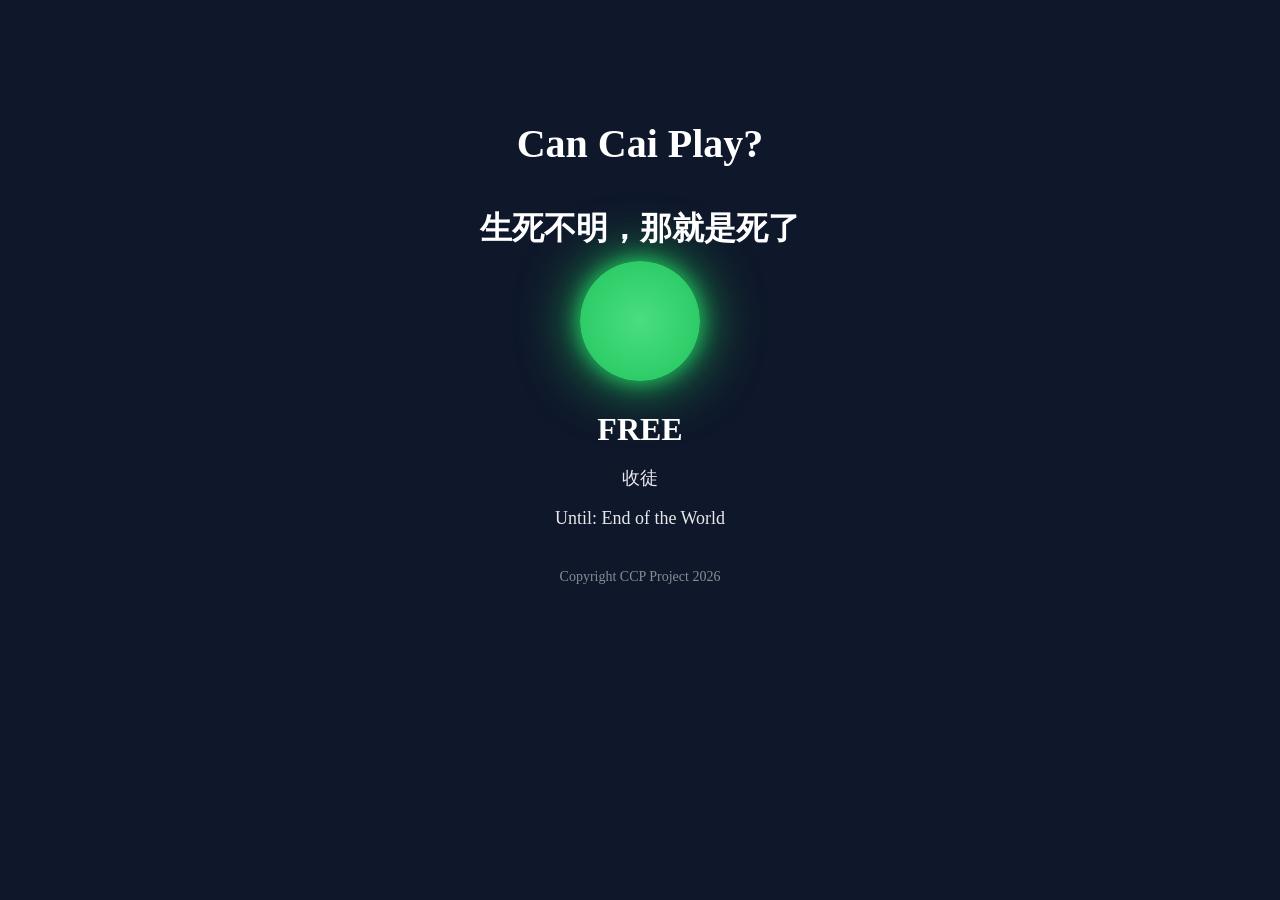
<file: index.html>
<!DOCTYPE html>
<html>

<head>
<meta charset="UTF-8">
<title>Status</title>
<link rel="stylesheet" href="style.css">
</head>

<body>

<div class="container">

<h1>Can Cai Play? </h1>
<h2>生死不明，那就是死了</h2>

<div id="status-light"></div>

<h2 id="status-text">正在收徒</h2>

<p id="status-message"></p>

<p id="status-until"></p>

<p class="update">Copyright CCP Project 2026</p>

</div>

<script>

async function loadStatus() {

const res = await fetch("status.json?cache=" + Date.now());
const data = await res.json();

const light = document.getElementById("status-light");
const text = document.getElementById("status-text");

text.innerText = data.status.toUpperCase();
document.getElementById("status-message").innerText = data.message;
document.getElementById("status-until").innerText = "Until: " + data.until;

light.className = data.status;

}

loadStatus();

setInterval(loadStatus, 6000);

</script>

</body>

</html>
</file>
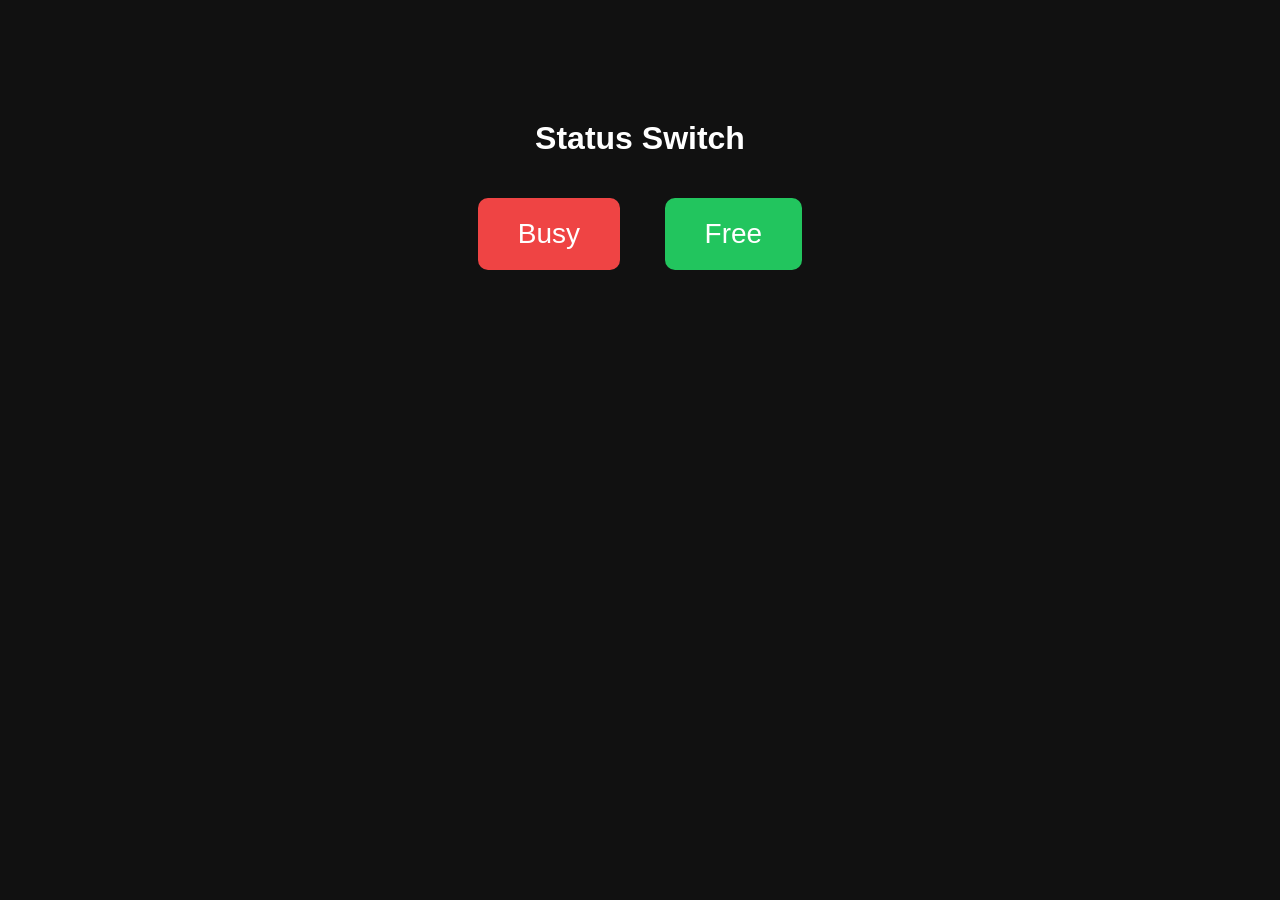
<file: toggle.html>
<!DOCTYPE html>
<html>
<head>
<meta charset="UTF-8">
<title>Status Toggle</title>

<style>

body{
font-family:Arial;
text-align:center;
margin-top:120px;
background:#111;
color:white;
}

button{
font-size:28px;
padding:20px 40px;
margin:20px;
border:none;
border-radius:10px;
cursor:pointer;
}

.busy{
background:#ef4444;
color:white;
}

.free{
background:#22c55e;
color:white;
}

</style>

</head>

<body>

<h1>Status Switch</h1>

<button class="busy" onclick="setStatus('busy')">Busy</button>

<button class="free" onclick="setStatus('free')">Free</button>

<script>

const repo = "czammm/CanCaiPlay.github.io";
const file = "status.json";

async function setStatus(state){

const token = prompt("GitHub Token");

const statusData = {
status: state,
message: state === "busy" ? "Working" : "Available",
until: "-"
};

const res = await fetch(
`https://api.github.com/repos/${repo}/contents/${file}`
);

const data = await res.json();

const body = {
message: "update status",
content: btoa(JSON.stringify(statusData,null,2)),
sha: data.sha
};

await fetch(
`https://api.github.com/repos/${repo}/contents/${file}`,
{
method:"PUT",
headers:{
Authorization:"token "+token,
"Content-Type":"application/json"
},
body:JSON.stringify(body)
}
);

alert("Status updated");

}

</script>

</body>
</html>
</file>
<file: style.css>
body {

background:#0f172a;
color:white;
font-family:-apple-system,BlinkMacSystemFont,Segoe UI,Roboto;
text-align:center;
margin:0;
padding:0;

}

.container{

margin-top:120px;

}

h1{

font-size:40px;
margin-bottom:40px;

}

#status-light{

width:120px;
height:120px;
border-radius:50%;
margin:auto;
margin-bottom:30px;
animation: pulse 2.5s infinite;

}

h2{

font-size:32px;
margin:10px;

}

p{

font-size:18px;
opacity:0.9;

}

.update{

margin-top:40px;
font-size:14px;
opacity:0.5;

}


/* 状态颜色 */

.busy{

background: radial-gradient(circle,#ff6b6b,#ef4444);
box-shadow:0 0 20px #ef4444,0 0 60px #ef4444;

}

.free{

background: radial-gradient(circle,#4ade80,#22c55e);
box-shadow:0 0 20px #22c55e,0 0 60px #22c55e;

}

.away{

background: radial-gradient(circle,#fcd34d,#f59e0b);
box-shadow:0 0 20px #f59e0b,0 0 60px #f59e0b;

}


/* 呼吸动画 */

@keyframes pulse {

0%{
transform:scale(1);
filter:brightness(1);
}

50%{
transform:scale(1.08);
filter:brightness(1.2);
}

100%{
transform:scale(1);
filter:brightness(1);
}

}
</file>
